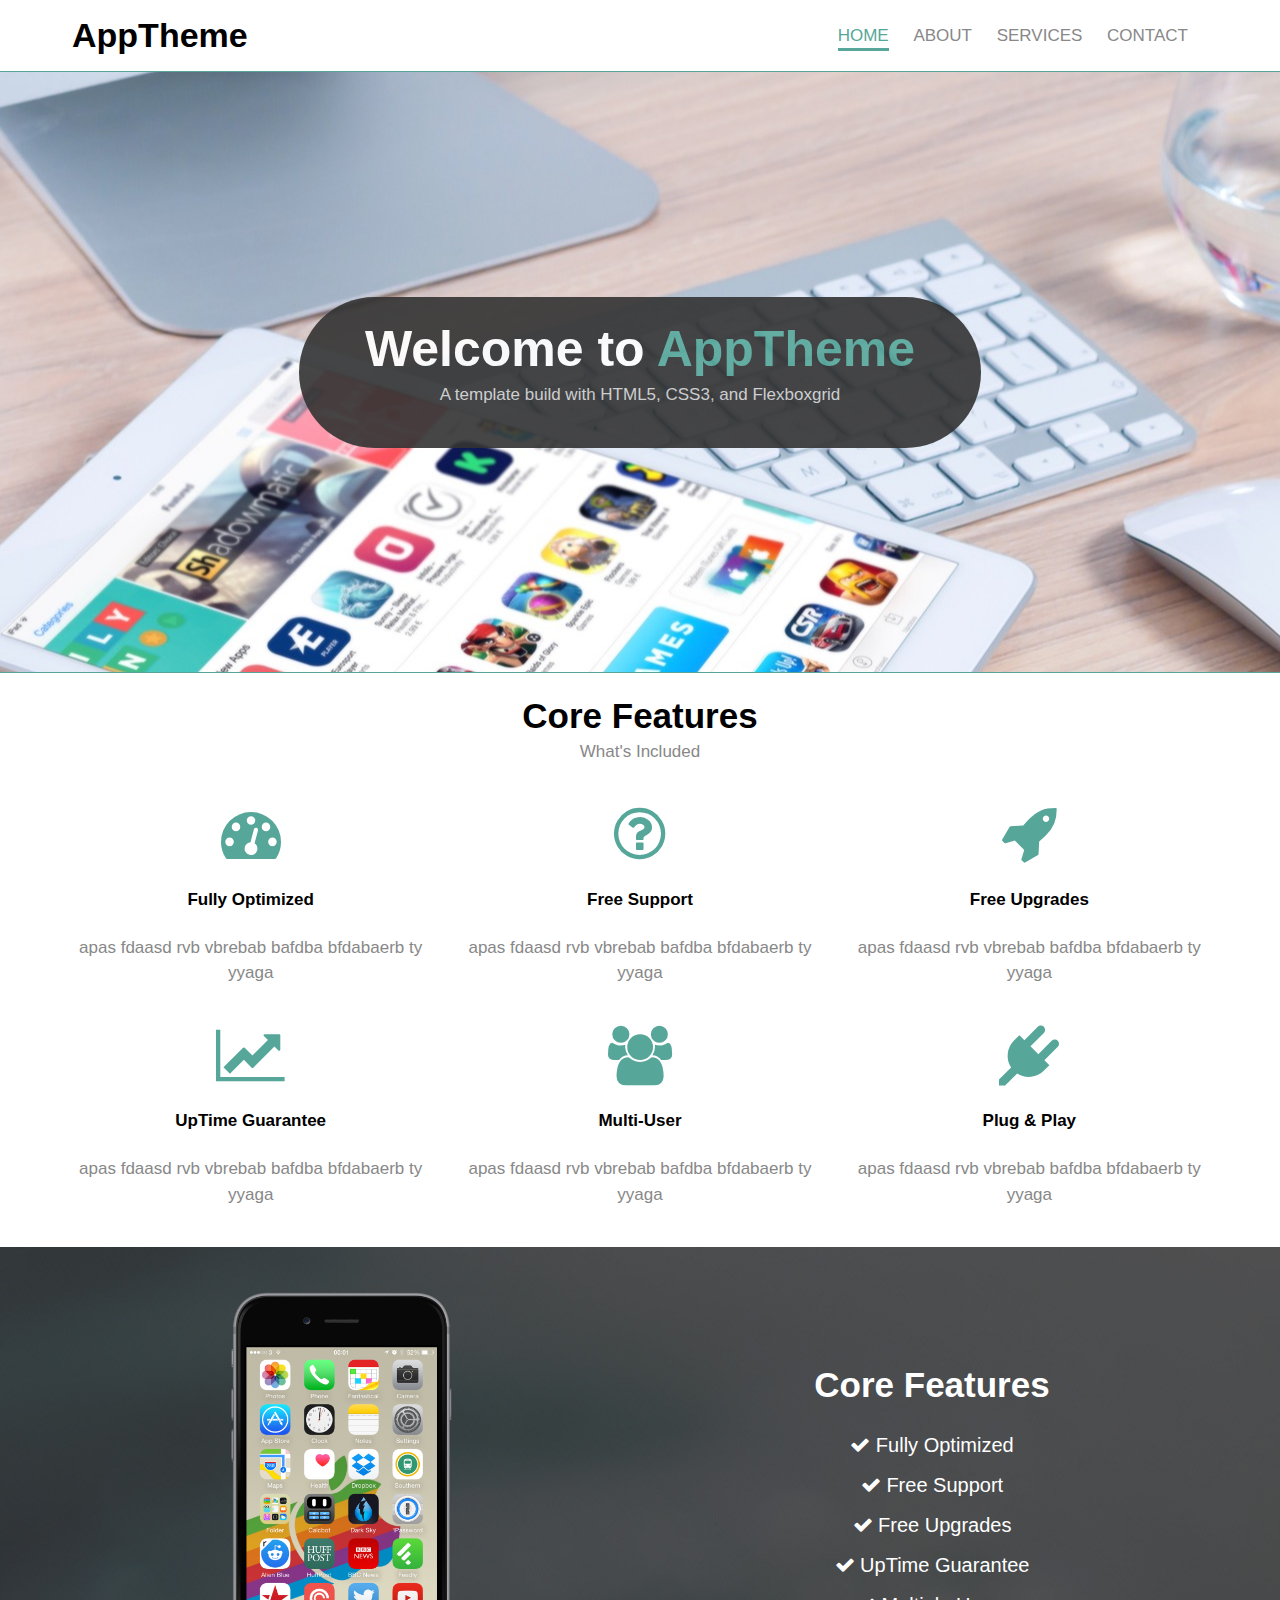
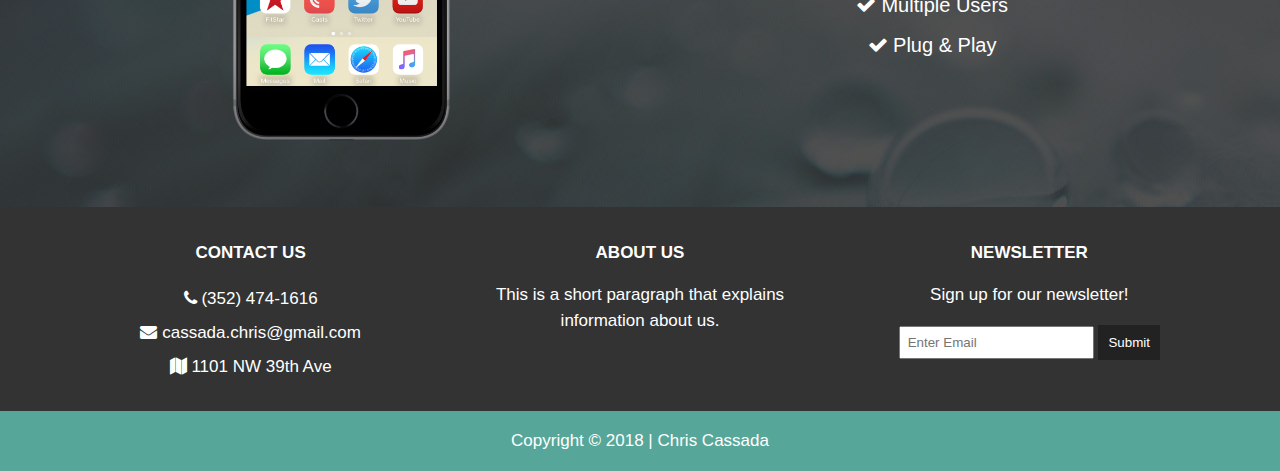
<file: index.html>
<!DOCTYPE html>
<html>
  <head>
    <meta charset="utf-8">
    <title>AppTheme</title>
    <link rel="stylesheet" href="css/flexboxgrid.css">
    <link rel="stylesheet" href="css/font-awesome.css">
    <link rel="stylesheet" href="css/style.css">
  </head>
  <body>
    <!-- HEADER -->
    <header id="main-header">
      <div class="container">
        <div class="row end-sm end-md end-lg center-xs middle-xs middle-sm middle-md middle-lg">
          <div class="col-xs-12 col-sm-2 col-md-2 col-lg-2">
            <h1><span class="primary-class">App</span>Theme</h1>
          </div>

        <div class="col xs-12 col-sm-10 col-md-10 col-lg-10">
          <nav id="navbar">
            <ul>
              <li class="current"><a href="index.html">Home</a></li>
              <li><a href="about.html">About</a></li>
              <li><a href="services.html">Services</a></li>
              <li><a href="contact.html">Contact</a></li>
            </ul>
          </nav>
        </div>
      </div>
    </header>

    <!--  SHOWCASE -->
    <section id="showcase">
      <div class="container">
        <div class="row center-xs center-sm center-md center-lg middle-xs middle-sm middle-md middle-lg">
          <div class="col-xs-10 col-sm-10 col-md-10 col-lg-7 showcase-content">
            <h1>Welcome to <span class="primary-text">AppTheme</span></h1>
            <p>A template build with HTML5, CSS3, and Flexboxgrid</p>
          </div>
        </div>
      </div>
    </section>

    <!-- FEATURES -->
    <section id="features">
      <div class="container">
        <div class="row center-xs center-sm center-md center-lg">
          <div class="col-xs-12 col-sm-12 col-md-12 col-lg-12">
            <h2>Core Features</h2>
            <p>What's Included</p>
            <!-- ICON ROW 1 -->
            <div class="row center-xs center-sm center-md center-lg">
              <div class="col-xs-12 col-sm-4 col-md-4 col-lg-4">
                <i class="fa fa-dashboard"></i><br>
                <h4>Fully Optimized</h4>
                <p>apas fdaasd rvb vbrebab bafdba bfdabaerb ty yyaga</p>
              </div>
              <div class="col-xs-12 col-sm-4 col-md-4 col-lg-4">
                <i class="fa fa-question-circle-o"></i><br>
                <h4>Free Support</h4>
                <p>apas fdaasd rvb vbrebab bafdba bfdabaerb ty yyaga</p>
              </div>
              <div class="col-xs-12 col-sm-4 col-md-4 col-lg-4">
                <i class="fa fa-rocket"></i><br>
                <h4>Free Upgrades</h4>
                <p>apas fdaasd rvb vbrebab bafdba bfdabaerb ty yyaga</p>
              </div>
            </div>
            <!-- ICON ROW 2 -->
            <div class="row center-xs center-sm center-md center-lg">
              <div class="col-xs-12 col-sm-4 col-md-4 col-lg-4">
                <i class="fa fa-line-chart"></i><br>
                <h4>UpTime Guarantee</h4>
                <p>apas fdaasd rvb vbrebab bafdba bfdabaerb ty yyaga</p>
              </div>
              <div class="col-xs-12 col-sm-4 col-md-4 col-lg-4">
                <i class="fa fa-users"></i><br>
                <h4>Multi-User</h4>
                <p>apas fdaasd rvb vbrebab bafdba bfdabaerb ty yyaga</p>
              </div>
              <div class="col-xs-12 col-sm-4 col-md-4 col-lg-4">
                <i class="fa fa-plug"></i><br>
                <h4>Plug & Play</h4>
                <p>apas fdaasd rvb vbrebab bafdba bfdabaerb ty yyaga</p>
              </div>
            </div>
          </div>
        </div>
      </div>
    </section>
    <!-- INFO SECTION -->
    <section id="info">
      <div class="container">
        <div class="row center-xs center-sm center-md center-lg middle-xs middle-sm middle-md middle-lg">
          <div class="col-xs-12 col-sm-6 col-md-6 col-lg-6">
            <img src="images/iphone.png" alt="iphone" />
          </div>
          <div class="col-xs-12 col-sm-6 col-md-6 col-lg-6">
            <h2>Core Features</h2>
            <ul>
              <li><i class="fa fa-check"></i> Fully Optimized</li>
              <li><i class="fa fa-check"></i> Free Support</li>
              <li><i class="fa fa-check"></i> Free Upgrades</li>
              <li><i class="fa fa-check"></i> UpTime Guarantee</li>
              <li><i class="fa fa-check"></i> Multiple Users</li>
              <li><i class="fa fa-check"></i> Plug & Play</li>

            </ul>
          </div>
        </div>
      </div>
    </section>

    <!-- COMPANY  -->

    <section id="company">
      <div class="container">
        <div class="row center-xs center-sm center-md center-lg">
          <div class="col-xs-12 col-sm-4 col-md-4 col-lg-4">
            <h4>Contact Us</h4>
            <ul>
              <li><i class="fa fa-phone"></i> (352) 474-1616</li>
              <li><i class="fa fa-envelope"></i> cassada.chris@gmail.com</li>
              <li><i class="fa fa-map"></i> 1101 NW 39th Ave</li>
            </ul>
          </div>
          <div class="col-xs-12 col-sm-4 col-md-4 col-lg-4">
            <h4>About Us</h4>
            <p>This is a short paragraph that explains information about us.</p>
            </ul>
          </div>
          <div class="col-xs-12 col-sm-4 col-md-4 col-lg-4">
            <h4>Newsletter</h4>
            <p>Sign up for our newsletter!</p>
            <form>
              <input type="text" name="email" placeholder="Enter Email">
              <button typ="submit" name="button">Submit</button>
            </form>
          </div>
        </div>
      </div>
    </section>

    <!-- FOOTER -->
    <footer id="main-footer">
      <div class="container">
        <div class="row center-xs center-sm center-md center-lg">
          <div class="col-xs-12 col-sm-12 col-md-12 col-lg-12">
            <p>Copyright &copy; 2018 | Chris Cassada</p>
          </div>
          </p>
        </div>
      </div>
    </footer>

  </body>
</html>
</file>
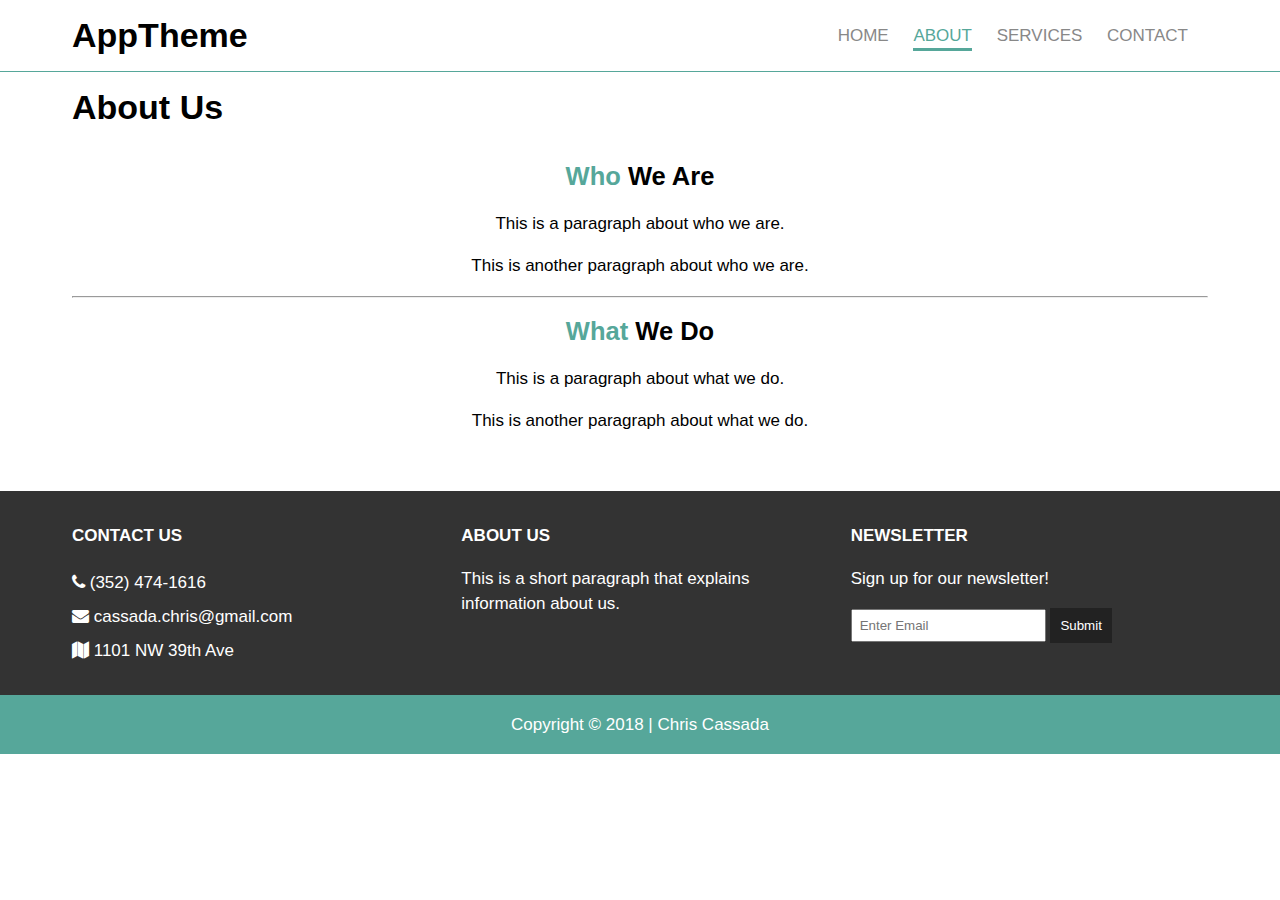
<file: about.html>
<!DOCTYPE html>
<html>
  <head>
    <meta charset="utf-8">
    <title>AppTheme | About</title>
    <link rel="stylesheet" href="css/flexboxgrid.css">
    <link rel="stylesheet" href="css/font-awesome.css">
    <link rel="stylesheet" href="css/style.css">
  </head>
  <body>
    <!-- HEADER -->
    <header id="main-header">
      <div class="container">
        <div class="row end-sm end-md end-lg center-xs middle-xs middle-sm middle-md middle-lg">
          <div class="col-xs-12 col-sm-2 col-md-2 col-lg-2">
            <h1><span class="primary-class">App</span>Theme</h1>
          </div>

        <div class="col xs-12 col-sm-10 col-md-10 col-lg-10">
          <nav id="navbar">
            <ul>
              <li><a href="index.html">Home</a></li>
              <li class="current"><a href="about.html">About</a></li>
              <li><a href="services.html">Services</a></li>
              <li><a href="contact.html">Contact</a></li>
            </ul>
          </nav>
        </div>
      </div>
    </header>

    <!-- SUBHEADER -->

    <section id="subheader">
      <div class="container">
        <div class="row">
          <div class="col-xs-12 col-sm-12 col-md-12 col-lg-12">
            <h1>About Us</h1>
          </div>
        </div>
      </div>
    </section>

    <!-- MAIN PAGE -->
    <section id="page" class="about">
      <div class="container">
        <div class="row center-xs center-sm center-md center-lg">
          <div class="col-xs-12 col-sm-12 col-md-12 col-lg-12">
            <h2><span class="primary-text">Who</span> We Are</h2>
            <p>This is a paragraph about who we are.</p>
            <p>This is another paragraph about who we are.</p>
            <hr />
            <h2><span class="primary-text">What</span> We Do</h2>
            <p>This is a paragraph about what we do.</p>
            <p>This is another paragraph about what we do.</p>
          </div>
        </div>
      </div>
    </section>

    <!-- COMPANY  -->

    <section id="company">
      <div class="container">
        <div class="row">
          <div class="col-xs-12 col-sm-4 col-md-4 col-lg-4">
            <h4>Contact Us</h4>
            <ul>
              <li><i class="fa fa-phone"></i> (352) 474-1616</li>
              <li><i class="fa fa-envelope"></i> cassada.chris@gmail.com</li>
              <li><i class="fa fa-map"></i> 1101 NW 39th Ave</li>
            </ul>
          </div>
          <div class="col-xs-12 col-sm-4 col-md-4 col-lg-4">
            <h4>About Us</h4>
            <p>This is a short paragraph that explains information about us.</p>
            </ul>
          </div>
          <div class="col-xs-12 col-sm-4 col-md-4 col-lg-4">
            <h4>Newsletter</h4>
            <p>Sign up for our newsletter!</p>
            <form>
              <input type="text" name="email" placeholder="Enter Email">
              <button typ="submit" name="button">Submit</button>
            </form>
          </div>
        </div>
      </div>
    </section>

    <!-- FOOTER -->
    <footer id="main-footer">
      <div class="container">
        <div class="row center-xs center-sm center-md center-lg">
          <div class="col-xs-12 col-sm-12 col-md-12 col-lg-12">
            <p>Copyright &copy; 2018 | Chris Cassada</p>
          </div>
          </p>
        </div>
      </div>
    </footer>

  </body>
</html>
</file>
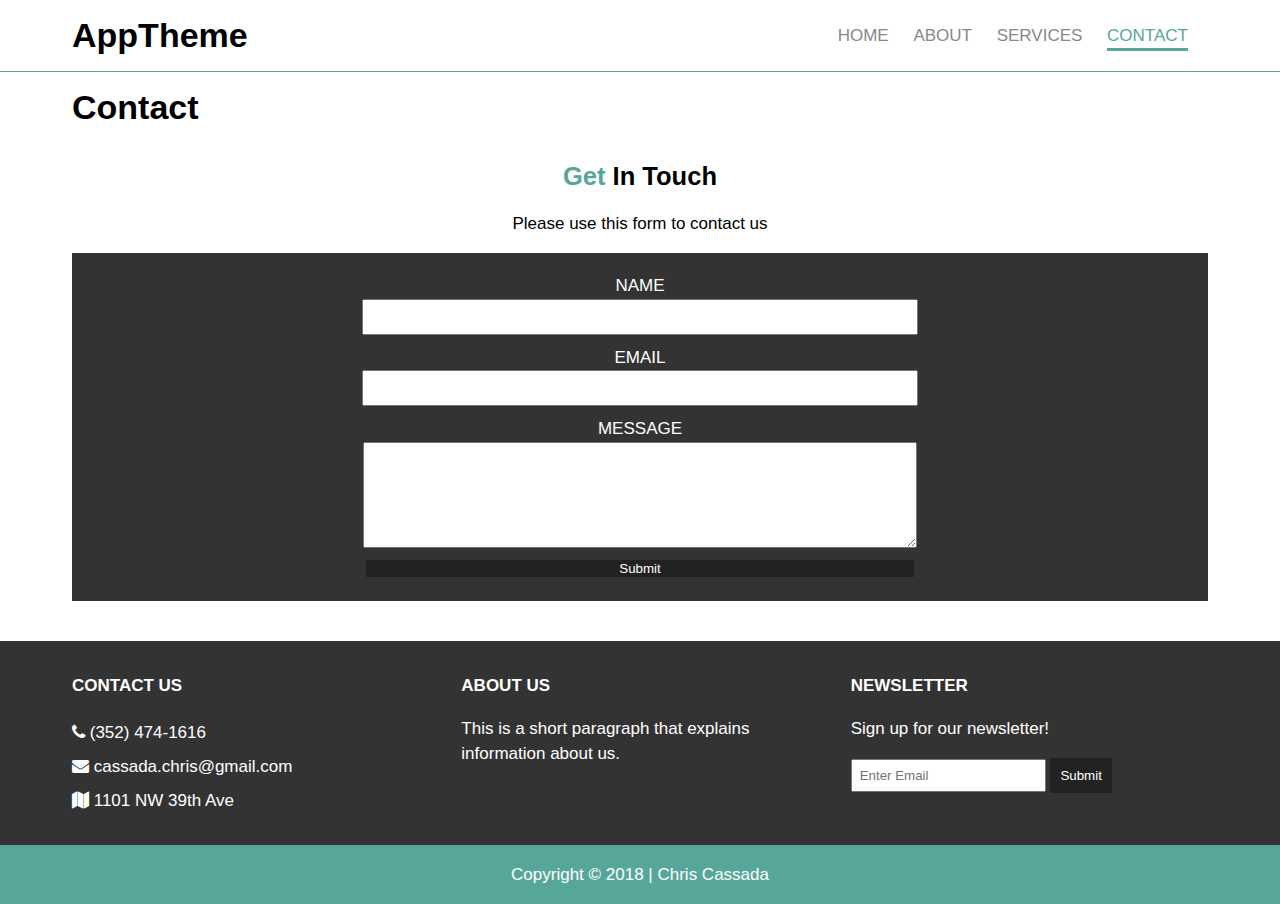
<file: contact.html>
<!DOCTYPE html>
<html>
  <head>
    <meta charset="utf-8">
    <title>AppTheme | Contact</title>
    <link rel="stylesheet" href="css/flexboxgrid.css">
    <link rel="stylesheet" href="css/font-awesome.css">
    <link rel="stylesheet" href="css/style.css">
  </head>
  <body>
    <!-- HEADER -->
    <header id="main-header">
      <div class="container">
        <div class="row end-sm end-md end-lg center-xs middle-xs middle-sm middle-md middle-lg">
          <div class="col-xs-12 col-sm-2 col-md-2 col-lg-2">
            <h1><span class="primary-class">App</span>Theme</h1>
          </div>

        <div class="col xs-12 col-sm-10 col-md-10 col-lg-10">
          <nav id="navbar">
            <ul>
              <li><a href="index.html">Home</a></li>
              <li><a href="about.html">About</a></li>
              <li><a href="services.html">Services</a></li>
              <li class="current"><a href="contact.html">Contact</a></li>
            </ul>
          </nav>
        </div>
      </div>
    </header>

    <!-- SUBHEADER -->

    <section id="subheader">
      <div class="container">
        <div class="row">
          <div class="col-xs-12 col-sm-12 col-md-12 col-lg-12">
            <h1>Contact</h1>
          </div>
        </div>
      </div>
    </section>

    <!-- MAIN PAGE -->
    <section id="page" class="contact">
      <div class="container">
        <div class="row center-xs center-sm center-md center-lg">
          <div class="col-xs-12 col-sm-12 col-md-12 col-lg-12">
            <h2><span class="primary-text">Get</span> In Touch</h2>
            <p>Please use this form to contact us</p>
            <form>
              <div>
                <label for="name">Name</label><br />
                <input type="text" name="name" />
              </div>
              <div>
                <label for="email">Email</label><br />
                <input type="text" name="email" />
              </div>
              <div>
                <label for="message">Message</label><br />
                <textarea name="message"></textarea>
              </div>
              <button type="submit" name="button">Submit</button>
            </form>
          </div>
        </div>
      </div>
    </section>

    <!-- COMPANY  -->

    <section id="company">
      <div class="container">
        <div class="row">
          <div class="col-xs-12 col-sm-4 col-md-4 col-lg-4">
            <h4>Contact Us</h4>
            <ul>
              <li><i class="fa fa-phone"></i> (352) 474-1616</li>
              <li><i class="fa fa-envelope"></i> cassada.chris@gmail.com</li>
              <li><i class="fa fa-map"></i> 1101 NW 39th Ave</li>
            </ul>
          </div>
          <div class="col-xs-12 col-sm-4 col-md-4 col-lg-4">
            <h4>About Us</h4>
            <p>This is a short paragraph that explains information about us.</p>
            </ul>
          </div>
          <div class="col-xs-12 col-sm-4 col-md-4 col-lg-4">
            <h4>Newsletter</h4>
            <p>Sign up for our newsletter!</p>
            <form>
              <input type="text" name="email" placeholder="Enter Email">
              <button typ="submit" name="button">Submit</button>
            </form>
          </div>
        </div>
      </div>
    </section>

    <!-- FOOTER -->
    <footer id="main-footer">
      <div class="container">
        <div class="row center-xs center-sm center-md center-lg">
          <div class="col-xs-12 col-sm-12 col-md-12 col-lg-12">
            <p>Copyright &copy; 2018 | Chris Cassada</p>
          </div>
          </p>
        </div>
      </div>
    </footer>

  </body>
</html>
</file>
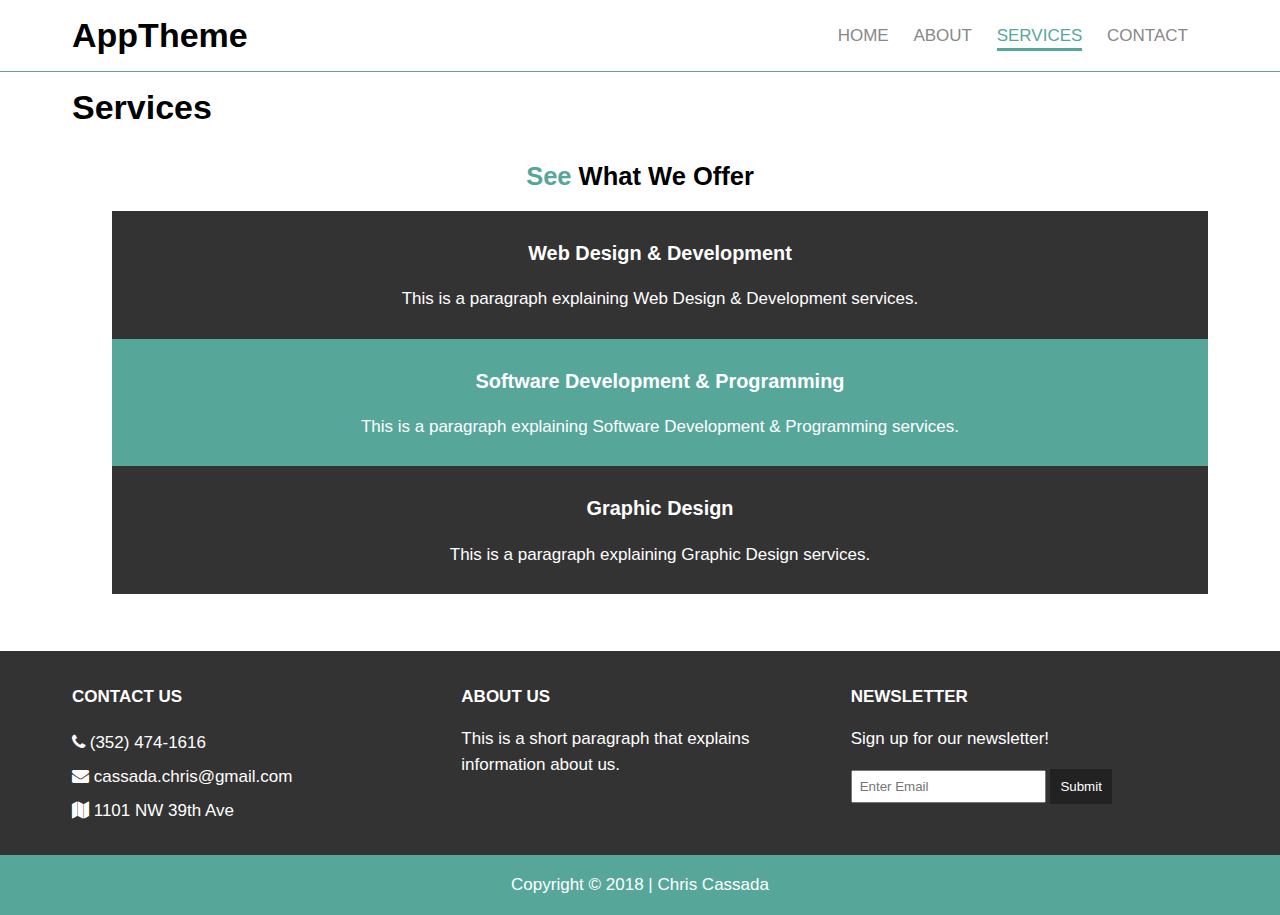
<file: services.html>
<!DOCTYPE html>
<html>
  <head>
    <meta charset="utf-8">
    <title>AppTheme | Services</title>
    <link rel="stylesheet" href="css/flexboxgrid.css">
    <link rel="stylesheet" href="css/font-awesome.css">
    <link rel="stylesheet" href="css/style.css">
  </head>
  <body>
    <!-- HEADER -->
    <header id="main-header">
      <div class="container">
        <div class="row end-sm end-md end-lg center-xs middle-xs middle-sm middle-md middle-lg">
          <div class="col-xs-12 col-sm-2 col-md-2 col-lg-2">
            <h1><span class="primary-class">App</span>Theme</h1>
          </div>

        <div class="col xs-12 col-sm-10 col-md-10 col-lg-10">
          <nav id="navbar">
            <ul>
              <li><a href="index.html">Home</a></li>
              <li><a href="about.html">About</a></li>
              <li class="current"><a href="services.html">Services</a></li>
              <li><a href="contact.html">Contact</a></li>
            </ul>
          </nav>
        </div>
      </div>
    </header>

    <!-- SUBHEADER -->

    <section id="subheader">
      <div class="container">
        <div class="row">
          <div class="col-xs-12 col-sm-12 col-md-12 col-lg-12">
            <h1>Services</h1>
          </div>
        </div>
      </div>
    </section>

    <!-- MAIN PAGE -->
    <section id="page" class="services">
      <div class="container">
        <div class="row center-xs center-sm center-md center-lg">
          <div class="col-xs-12 col-sm-12 col-md-12 col-lg-12">
            <h2><span class="primary-text">See</span> What We Offer</h2>
            <ul>
              <li>
                <h3>Web Design & Development</h3>
                <p>This is a paragraph explaining Web Design & Development services.</p>
              </li>
              <li>
                <h3>Software Development & Programming</h3>
                <p>This is a paragraph explaining Software Development & Programming services.</p>
              </li>
              <li>
                <h3>Graphic Design</h3>
                <p>This is a paragraph explaining Graphic Design services.</p>
              </li>
            </ul>

          </div>
        </div>
      </div>
    </section>

    <!-- COMPANY  -->

    <section id="company">
      <div class="container">
        <div class="row">
          <div class="col-xs-12 col-sm-4 col-md-4 col-lg-4">
            <h4>Contact Us</h4>
            <ul>
              <li><i class="fa fa-phone"></i> (352) 474-1616</li>
              <li><i class="fa fa-envelope"></i> cassada.chris@gmail.com</li>
              <li><i class="fa fa-map"></i> 1101 NW 39th Ave</li>
            </ul>
          </div>
          <div class="col-xs-12 col-sm-4 col-md-4 col-lg-4">
            <h4>About Us</h4>
            <p>This is a short paragraph that explains information about us.</p>
            </ul>
          </div>
          <div class="col-xs-12 col-sm-4 col-md-4 col-lg-4">
            <h4>Newsletter</h4>
            <p>Sign up for our newsletter!</p>
            <form>
              <input type="text" name="email" placeholder="Enter Email">
              <button typ="submit" name="button">Submit</button>
            </form>
          </div>
        </div>
      </div>
    </section>

    <!-- FOOTER -->
    <footer id="main-footer">
      <div class="container">
        <div class="row center-xs center-sm center-md center-lg">
          <div class="col-xs-12 col-sm-12 col-md-12 col-lg-12">
            <p>Copyright &copy; 2018 | Chris Cassada</p>
          </div>
          </p>
        </div>
      </div>
    </footer>

  </body>
</html>
</file>
<file: css/flexboxgrid.css>
/* Uncomment and set these variables to customize the grid. */

.container-fluid {
  margin-right: auto;
  margin-left: auto;
  padding-right: 2rem;
  padding-left: 2rem;
}

.row {
  box-sizing: border-box;
  display: -ms-flexbox;
  display: -webkit-box;
  display: flex;
  -ms-flex: 0 1 auto;
  -webkit-box-flex: 0;
  flex: 0 1 auto;
  -ms-flex-direction: row;
  -webkit-box-orient: horizontal;
  -webkit-box-direction: normal;
  flex-direction: row;
  -ms-flex-wrap: wrap;
  flex-wrap: wrap;
  margin-right: -1rem;
  margin-left: -1rem;
}

.row.reverse {
  -ms-flex-direction: row-reverse;
  -webkit-box-orient: horizontal;
  -webkit-box-direction: reverse;
  flex-direction: row-reverse;
}

.col.reverse {
  -ms-flex-direction: column-reverse;
  -webkit-box-orient: vertical;
  -webkit-box-direction: reverse;
  flex-direction: column-reverse;
}

.col-xs,
.col-xs-1,
.col-xs-2,
.col-xs-3,
.col-xs-4,
.col-xs-5,
.col-xs-6,
.col-xs-7,
.col-xs-8,
.col-xs-9,
.col-xs-10,
.col-xs-11,
.col-xs-12 {
  box-sizing: border-box;
  -ms-flex: 0 0 auto;
  -webkit-box-flex: 0;
  flex: 0 0 auto;
  padding-right: 1rem;
  padding-left: 1rem;
}

.col-xs {
  -webkit-flex-grow: 1;
  -ms-flex-positive: 1;
  -webkit-box-flex: 1;
  flex-grow: 1;
  -ms-flex-preferred-size: 0;
  flex-basis: 0;
  max-width: 100%;
}

.col-xs-1 {
  -ms-flex-preferred-size: 8.333%;
  flex-basis: 8.333%;
  max-width: 8.333%;
}

.col-xs-2 {
  -ms-flex-preferred-size: 16.667%;
  flex-basis: 16.667%;
  max-width: 16.667%;
}

.col-xs-3 {
  -ms-flex-preferred-size: 25%;
  flex-basis: 25%;
  max-width: 25%;
}

.col-xs-4 {
  -ms-flex-preferred-size: 33.333%;
  flex-basis: 33.333%;
  max-width: 33.333%;
}

.col-xs-5 {
  -ms-flex-preferred-size: 41.667%;
  flex-basis: 41.667%;
  max-width: 41.667%;
}

.col-xs-6 {
  -ms-flex-preferred-size: 50%;
  flex-basis: 50%;
  max-width: 50%;
}

.col-xs-7 {
  -ms-flex-preferred-size: 58.333%;
  flex-basis: 58.333%;
  max-width: 58.333%;
}

.col-xs-8 {
  -ms-flex-preferred-size: 66.667%;
  flex-basis: 66.667%;
  max-width: 66.667%;
}

.col-xs-9 {
  -ms-flex-preferred-size: 75%;
  flex-basis: 75%;
  max-width: 75%;
}

.col-xs-10 {
  -ms-flex-preferred-size: 83.333%;
  flex-basis: 83.333%;
  max-width: 83.333%;
}

.col-xs-11 {
  -ms-flex-preferred-size: 91.667%;
  flex-basis: 91.667%;
  max-width: 91.667%;
}

.col-xs-12 {
  -ms-flex-preferred-size: 100%;
  flex-basis: 100%;
  max-width: 100%;
}

.col-xs-offset-1 {
  margin-left: 8.333%;
}

.col-xs-offset-2 {
  margin-left: 16.667%;
}

.col-xs-offset-3 {
  margin-left: 25%;
}

.col-xs-offset-4 {
  margin-left: 33.333%;
}

.col-xs-offset-5 {
  margin-left: 41.667%;
}

.col-xs-offset-6 {
  margin-left: 50%;
}

.col-xs-offset-7 {
  margin-left: 58.333%;
}

.col-xs-offset-8 {
  margin-left: 66.667%;
}

.col-xs-offset-9 {
  margin-left: 75%;
}

.col-xs-offset-10 {
  margin-left: 83.333%;
}

.col-xs-offset-11 {
  margin-left: 91.667%;
}

.start-xs {
  -ms-flex-pack: start;
  -webkit-box-pack: start;
  justify-content: flex-start;
  text-align: start;
}

.center-xs {
  -ms-flex-pack: center;
  -webkit-box-pack: center;
  justify-content: center;
  text-align: center;
}

.end-xs {
  -ms-flex-pack: end;
  -webkit-box-pack: end;
  justify-content: flex-end;
  text-align: end;
}

.top-xs {
  -ms-flex-align: start;
  -webkit-box-align: start;
  align-items: flex-start;
}

.middle-xs {
  -ms-flex-align: center;
  -webkit-box-align: center;
  align-items: center;
}

.bottom-xs {
  -ms-flex-align: end;
  -webkit-box-align: end;
  align-items: flex-end;
}

.around-xs {
  -ms-flex-pack: distribute;
  justify-content: space-around;
}

.between-xs {
  -ms-flex-pack: justify;
  -webkit-box-pack: justify;
  justify-content: space-between;
}

.first-xs {
  -ms-flex-order: -1;
  -webkit-box-ordinal-group: 0;
  order: -1;
}

.last-xs {
  -ms-flex-order: 1;
  -webkit-box-ordinal-group: 2;
  order: 1;
}

@media only screen and (min-width: 48em) {
  .container {
    width: 46rem;
  }

  .col-sm,
  .col-sm-1,
  .col-sm-2,
  .col-sm-3,
  .col-sm-4,
  .col-sm-5,
  .col-sm-6,
  .col-sm-7,
  .col-sm-8,
  .col-sm-9,
  .col-sm-10,
  .col-sm-11,
  .col-sm-12 {
    box-sizing: border-box;
    -ms-flex: 0 0 auto;
    -webkit-box-flex: 0;
    flex: 0 0 auto;
    padding-right: 1rem;
    padding-left: 1rem;
  }

  .col-sm {
    -webkit-flex-grow: 1;
    -ms-flex-positive: 1;
    -webkit-box-flex: 1;
    flex-grow: 1;
    -ms-flex-preferred-size: 0;
    flex-basis: 0;
    max-width: 100%;
  }

  .col-sm-1 {
    -ms-flex-preferred-size: 8.333%;
    flex-basis: 8.333%;
    max-width: 8.333%;
  }

  .col-sm-2 {
    -ms-flex-preferred-size: 16.667%;
    flex-basis: 16.667%;
    max-width: 16.667%;
  }

  .col-sm-3 {
    -ms-flex-preferred-size: 25%;
    flex-basis: 25%;
    max-width: 25%;
  }

  .col-sm-4 {
    -ms-flex-preferred-size: 33.333%;
    flex-basis: 33.333%;
    max-width: 33.333%;
  }

  .col-sm-5 {
    -ms-flex-preferred-size: 41.667%;
    flex-basis: 41.667%;
    max-width: 41.667%;
  }

  .col-sm-6 {
    -ms-flex-preferred-size: 50%;
    flex-basis: 50%;
    max-width: 50%;
  }

  .col-sm-7 {
    -ms-flex-preferred-size: 58.333%;
    flex-basis: 58.333%;
    max-width: 58.333%;
  }

  .col-sm-8 {
    -ms-flex-preferred-size: 66.667%;
    flex-basis: 66.667%;
    max-width: 66.667%;
  }

  .col-sm-9 {
    -ms-flex-preferred-size: 75%;
    flex-basis: 75%;
    max-width: 75%;
  }

  .col-sm-10 {
    -ms-flex-preferred-size: 83.333%;
    flex-basis: 83.333%;
    max-width: 83.333%;
  }

  .col-sm-11 {
    -ms-flex-preferred-size: 91.667%;
    flex-basis: 91.667%;
    max-width: 91.667%;
  }

  .col-sm-12 {
    -ms-flex-preferred-size: 100%;
    flex-basis: 100%;
    max-width: 100%;
  }

  .col-sm-offset-1 {
    margin-left: 8.333%;
  }

  .col-sm-offset-2 {
    margin-left: 16.667%;
  }

  .col-sm-offset-3 {
    margin-left: 25%;
  }

  .col-sm-offset-4 {
    margin-left: 33.333%;
  }

  .col-sm-offset-5 {
    margin-left: 41.667%;
  }

  .col-sm-offset-6 {
    margin-left: 50%;
  }

  .col-sm-offset-7 {
    margin-left: 58.333%;
  }

  .col-sm-offset-8 {
    margin-left: 66.667%;
  }

  .col-sm-offset-9 {
    margin-left: 75%;
  }

  .col-sm-offset-10 {
    margin-left: 83.333%;
  }

  .col-sm-offset-11 {
    margin-left: 91.667%;
  }

  .start-sm {
    -ms-flex-pack: start;
    -webkit-box-pack: start;
    justify-content: flex-start;
    text-align: start;
  }

  .center-sm {
    -ms-flex-pack: center;
    -webkit-box-pack: center;
    justify-content: center;
    text-align: center;
  }

  .end-sm {
    -ms-flex-pack: end;
    -webkit-box-pack: end;
    justify-content: flex-end;
    text-align: end;
  }

  .top-sm {
    -ms-flex-align: start;
    -webkit-box-align: start;
    align-items: flex-start;
  }

  .middle-sm {
    -ms-flex-align: center;
    -webkit-box-align: center;
    align-items: center;
  }

  .bottom-sm {
    -ms-flex-align: end;
    -webkit-box-align: end;
    align-items: flex-end;
  }

  .around-sm {
    -ms-flex-pack: distribute;
    justify-content: space-around;
  }

  .between-sm {
    -ms-flex-pack: justify;
    -webkit-box-pack: justify;
    justify-content: space-between;
  }

  .first-sm {
    -ms-flex-order: -1;
    -webkit-box-ordinal-group: 0;
    order: -1;
  }

  .last-sm {
    -ms-flex-order: 1;
    -webkit-box-ordinal-group: 2;
    order: 1;
  }
}

@media only screen and (min-width: 62em) {
  .container {
    width: 61rem;
  }

  .col-md,
  .col-md-1,
  .col-md-2,
  .col-md-3,
  .col-md-4,
  .col-md-5,
  .col-md-6,
  .col-md-7,
  .col-md-8,
  .col-md-9,
  .col-md-10,
  .col-md-11,
  .col-md-12 {
    box-sizing: border-box;
    -ms-flex: 0 0 auto;
    -webkit-box-flex: 0;
    flex: 0 0 auto;
    padding-right: 1rem;
    padding-left: 1rem;
  }

  .col-md {
    -webkit-flex-grow: 1;
    -ms-flex-positive: 1;
    -webkit-box-flex: 1;
    flex-grow: 1;
    -ms-flex-preferred-size: 0;
    flex-basis: 0;
    max-width: 100%;
  }

  .col-md-1 {
    -ms-flex-preferred-size: 8.333%;
    flex-basis: 8.333%;
    max-width: 8.333%;
  }

  .col-md-2 {
    -ms-flex-preferred-size: 16.667%;
    flex-basis: 16.667%;
    max-width: 16.667%;
  }

  .col-md-3 {
    -ms-flex-preferred-size: 25%;
    flex-basis: 25%;
    max-width: 25%;
  }

  .col-md-4 {
    -ms-flex-preferred-size: 33.333%;
    flex-basis: 33.333%;
    max-width: 33.333%;
  }

  .col-md-5 {
    -ms-flex-preferred-size: 41.667%;
    flex-basis: 41.667%;
    max-width: 41.667%;
  }

  .col-md-6 {
    -ms-flex-preferred-size: 50%;
    flex-basis: 50%;
    max-width: 50%;
  }

  .col-md-7 {
    -ms-flex-preferred-size: 58.333%;
    flex-basis: 58.333%;
    max-width: 58.333%;
  }

  .col-md-8 {
    -ms-flex-preferred-size: 66.667%;
    flex-basis: 66.667%;
    max-width: 66.667%;
  }

  .col-md-9 {
    -ms-flex-preferred-size: 75%;
    flex-basis: 75%;
    max-width: 75%;
  }

  .col-md-10 {
    -ms-flex-preferred-size: 83.333%;
    flex-basis: 83.333%;
    max-width: 83.333%;
  }

  .col-md-11 {
    -ms-flex-preferred-size: 91.667%;
    flex-basis: 91.667%;
    max-width: 91.667%;
  }

  .col-md-12 {
    -ms-flex-preferred-size: 100%;
    flex-basis: 100%;
    max-width: 100%;
  }

  .col-md-offset-1 {
    margin-left: 8.333%;
  }

  .col-md-offset-2 {
    margin-left: 16.667%;
  }

  .col-md-offset-3 {
    margin-left: 25%;
  }

  .col-md-offset-4 {
    margin-left: 33.333%;
  }

  .col-md-offset-5 {
    margin-left: 41.667%;
  }

  .col-md-offset-6 {
    margin-left: 50%;
  }

  .col-md-offset-7 {
    margin-left: 58.333%;
  }

  .col-md-offset-8 {
    margin-left: 66.667%;
  }

  .col-md-offset-9 {
    margin-left: 75%;
  }

  .col-md-offset-10 {
    margin-left: 83.333%;
  }

  .col-md-offset-11 {
    margin-left: 91.667%;
  }

  .start-md {
    -ms-flex-pack: start;
    -webkit-box-pack: start;
    justify-content: flex-start;
    text-align: start;
  }

  .center-md {
    -ms-flex-pack: center;
    -webkit-box-pack: center;
    justify-content: center;
    text-align: center;
  }

  .end-md {
    -ms-flex-pack: end;
    -webkit-box-pack: end;
    justify-content: flex-end;
    text-align: end;
  }

  .top-md {
    -ms-flex-align: start;
    -webkit-box-align: start;
    align-items: flex-start;
  }

  .middle-md {
    -ms-flex-align: center;
    -webkit-box-align: center;
    align-items: center;
  }

  .bottom-md {
    -ms-flex-align: end;
    -webkit-box-align: end;
    align-items: flex-end;
  }

  .around-md {
    -ms-flex-pack: distribute;
    justify-content: space-around;
  }

  .between-md {
    -ms-flex-pack: justify;
    -webkit-box-pack: justify;
    justify-content: space-between;
  }

  .first-md {
    -ms-flex-order: -1;
    -webkit-box-ordinal-group: 0;
    order: -1;
  }

  .last-md {
    -ms-flex-order: 1;
    -webkit-box-ordinal-group: 2;
    order: 1;
  }
}

@media only screen and (min-width: 75em) {
  .container {
    width: 71rem;
  }

  .col-lg,
  .col-lg-1,
  .col-lg-2,
  .col-lg-3,
  .col-lg-4,
  .col-lg-5,
  .col-lg-6,
  .col-lg-7,
  .col-lg-8,
  .col-lg-9,
  .col-lg-10,
  .col-lg-11,
  .col-lg-12 {
    box-sizing: border-box;
    -ms-flex: 0 0 auto;
    -webkit-box-flex: 0;
    flex: 0 0 auto;
    padding-right: 1rem;
    padding-left: 1rem;
  }

  .col-lg {
    -webkit-flex-grow: 1;
    -ms-flex-positive: 1;
    -webkit-box-flex: 1;
    flex-grow: 1;
    -ms-flex-preferred-size: 0;
    flex-basis: 0;
    max-width: 100%;
  }

  .col-lg-1 {
    -ms-flex-preferred-size: 8.333%;
    flex-basis: 8.333%;
    max-width: 8.333%;
  }

  .col-lg-2 {
    -ms-flex-preferred-size: 16.667%;
    flex-basis: 16.667%;
    max-width: 16.667%;
  }

  .col-lg-3 {
    -ms-flex-preferred-size: 25%;
    flex-basis: 25%;
    max-width: 25%;
  }

  .col-lg-4 {
    -ms-flex-preferred-size: 33.333%;
    flex-basis: 33.333%;
    max-width: 33.333%;
  }

  .col-lg-5 {
    -ms-flex-preferred-size: 41.667%;
    flex-basis: 41.667%;
    max-width: 41.667%;
  }

  .col-lg-6 {
    -ms-flex-preferred-size: 50%;
    flex-basis: 50%;
    max-width: 50%;
  }

  .col-lg-7 {
    -ms-flex-preferred-size: 58.333%;
    flex-basis: 58.333%;
    max-width: 58.333%;
  }

  .col-lg-8 {
    -ms-flex-preferred-size: 66.667%;
    flex-basis: 66.667%;
    max-width: 66.667%;
  }

  .col-lg-9 {
    -ms-flex-preferred-size: 75%;
    flex-basis: 75%;
    max-width: 75%;
  }

  .col-lg-10 {
    -ms-flex-preferred-size: 83.333%;
    flex-basis: 83.333%;
    max-width: 83.333%;
  }

  .col-lg-11 {
    -ms-flex-preferred-size: 91.667%;
    flex-basis: 91.667%;
    max-width: 91.667%;
  }

  .col-lg-12 {
    -ms-flex-preferred-size: 100%;
    flex-basis: 100%;
    max-width: 100%;
  }

  .col-lg-offset-1 {
    margin-left: 8.333%;
  }

  .col-lg-offset-2 {
    margin-left: 16.667%;
  }

  .col-lg-offset-3 {
    margin-left: 25%;
  }

  .col-lg-offset-4 {
    margin-left: 33.333%;
  }

  .col-lg-offset-5 {
    margin-left: 41.667%;
  }

  .col-lg-offset-6 {
    margin-left: 50%;
  }

  .col-lg-offset-7 {
    margin-left: 58.333%;
  }

  .col-lg-offset-8 {
    margin-left: 66.667%;
  }

  .col-lg-offset-9 {
    margin-left: 75%;
  }

  .col-lg-offset-10 {
    margin-left: 83.333%;
  }

  .col-lg-offset-11 {
    margin-left: 91.667%;
  }

  .start-lg {
    -ms-flex-pack: start;
    -webkit-box-pack: start;
    justify-content: flex-start;
    text-align: start;
  }

  .center-lg {
    -ms-flex-pack: center;
    -webkit-box-pack: center;
    justify-content: center;
    text-align: center;
  }

  .end-lg {
    -ms-flex-pack: end;
    -webkit-box-pack: end;
    justify-content: flex-end;
    text-align: end;
  }

  .top-lg {
    -ms-flex-align: start;
    -webkit-box-align: start;
    align-items: flex-start;
  }

  .middle-lg {
    -ms-flex-align: center;
    -webkit-box-align: center;
    align-items: center;
  }

  .bottom-lg {
    -ms-flex-align: end;
    -webkit-box-align: end;
    align-items: flex-end;
  }

  .around-lg {
    -ms-flex-pack: distribute;
    justify-content: space-around;
  }

  .between-lg {
    -ms-flex-pack: justify;
    -webkit-box-pack: justify;
    justify-content: space-between;
  }

  .first-lg {
    -ms-flex-order: -1;
    -webkit-box-ordinal-group: 0;
    order: -1;
  }

  .last-lg {
    -ms-flex-order: 1;
    -webkit-box-ordinal-group: 2;
    order: 1;
  }
}
</file>
<file: css/style.css>
body {
  font-family: "Open-sans", sans-serif;
  font-size: 17px;
  line-height: 1.5em;
  margin: 0;
  padding: 0;
}

img {
  width: 100%;
}

.container{
  margin: auto;
}

/* COMMON CLASSES */
.primary-text {
  color: #56a79a;
}

.primary-background {
  background: #56a79a;
}

/* HEADER */
#main-header {
  border-bottom: 1px solid #56a79a;
}

/* NAVBAR */
#navbar {
  text-transform: uppercase;
}

#navbar li{
  display: inline;
  padding-right: 20px;
  list-style: none;
}

#navbar a{
  text-decoration: none;
  color: #888;
}

#navbar li.current a, #navbar a:hover{
  color: #56a79a;
  border-bottom: 3px solid #56a79a;
  padding-bottom: 3px;
}

/* SHOWCASE */

#showcase {
  background: url('../images/showcase.jpg') no-repeat center center;
  border-bottom:1px solid #56a79a;
  margin-bottom: 30px;
}

#showcase .row{
  height: 600px;
}

#showcase h1 {
  font-size: 50px;
  margin: 0;
  padding-bottom: 20px;
}

#showcase p {
  color: #ccc;
  margin: 0;
}

#showcase .showcase-content {
  background: #333;
  color: #fff;
  border-radius: 90px;
  padding: 40px;
  opacity: 0.9;
}

/* FEATURES */
#features h2 {
  font-size: 35px;
  margin: 0;
  padding-bottom: 10px;
}

#features p{
  color: #888;
  margin: 0;
  margin-bottom: 40px;
}

#features .fa{
  font-size: 60px;
  color: #56a79a;
}

/* INFO */
#info{
  background:#333 url('../images/info-bg.jpg') no-repeat;
  color:#fff;
}

#info h2 {
  font-size: 35px;
  margin: 0;
  padding-bottom: 10px;
}

#info ul{
  list-style: none;
  padding: 0;
}

#info li{
  line-height: 2em;
  font-size: 20px;
}

/* COMPANY */
#company{
  background:#333;
  color: white;
  padding: 10px 0;
}

#company h4 {
  text-transform: uppercase;
  margin-bottom:0;
  }

#company ul{
  padding: 0;
  list-style: none;
  line-height: 2em;
}

#company input[type="text"]{
  padding:7px;
}

#company button{
  background:#222;
  color: #fff;
  padding: 10px;
  border: 0;
}

/* FOOTER */
#main-footer{
  background:#56a79a;
  color: white;
}

/* PAGE */
#page{
  margin-bottom: 40px;
}

/* SERVICES */
.services ul li{
  list-style: none;
  padding: 10px;
}

.services ul li:nth-child(odd){
  background: #333;
  color: white;
}

.services ul li:nth-child(even){
  background: #56a79a;
  color: white;
}

/* CONTACT */
.contact form {
  background: #333;
  color: #fff;
  padding: 20px;
}

.contact form input[type="text"]{
  width: 50%;
  height: 30px;
  margin-bottom: 10px;
}

.contact form textarea{
  width: 50%;
  height: 100px;
}

.contact form button{
  width: 50%;
  padding: 10px, 0;
  border: 0;
  background:#222;
  color:#fff;
}

.contact form label {
  text-transform: uppercase;
}

/* MEDIA QUERIES */
@media (max-width:800px){
  #showcase h1{
    font-size:30px;
  }
}

@media (max-width:500px){
  #showcase .showcase-content{
    padding: 40px 10px;
  }
}
</file>
